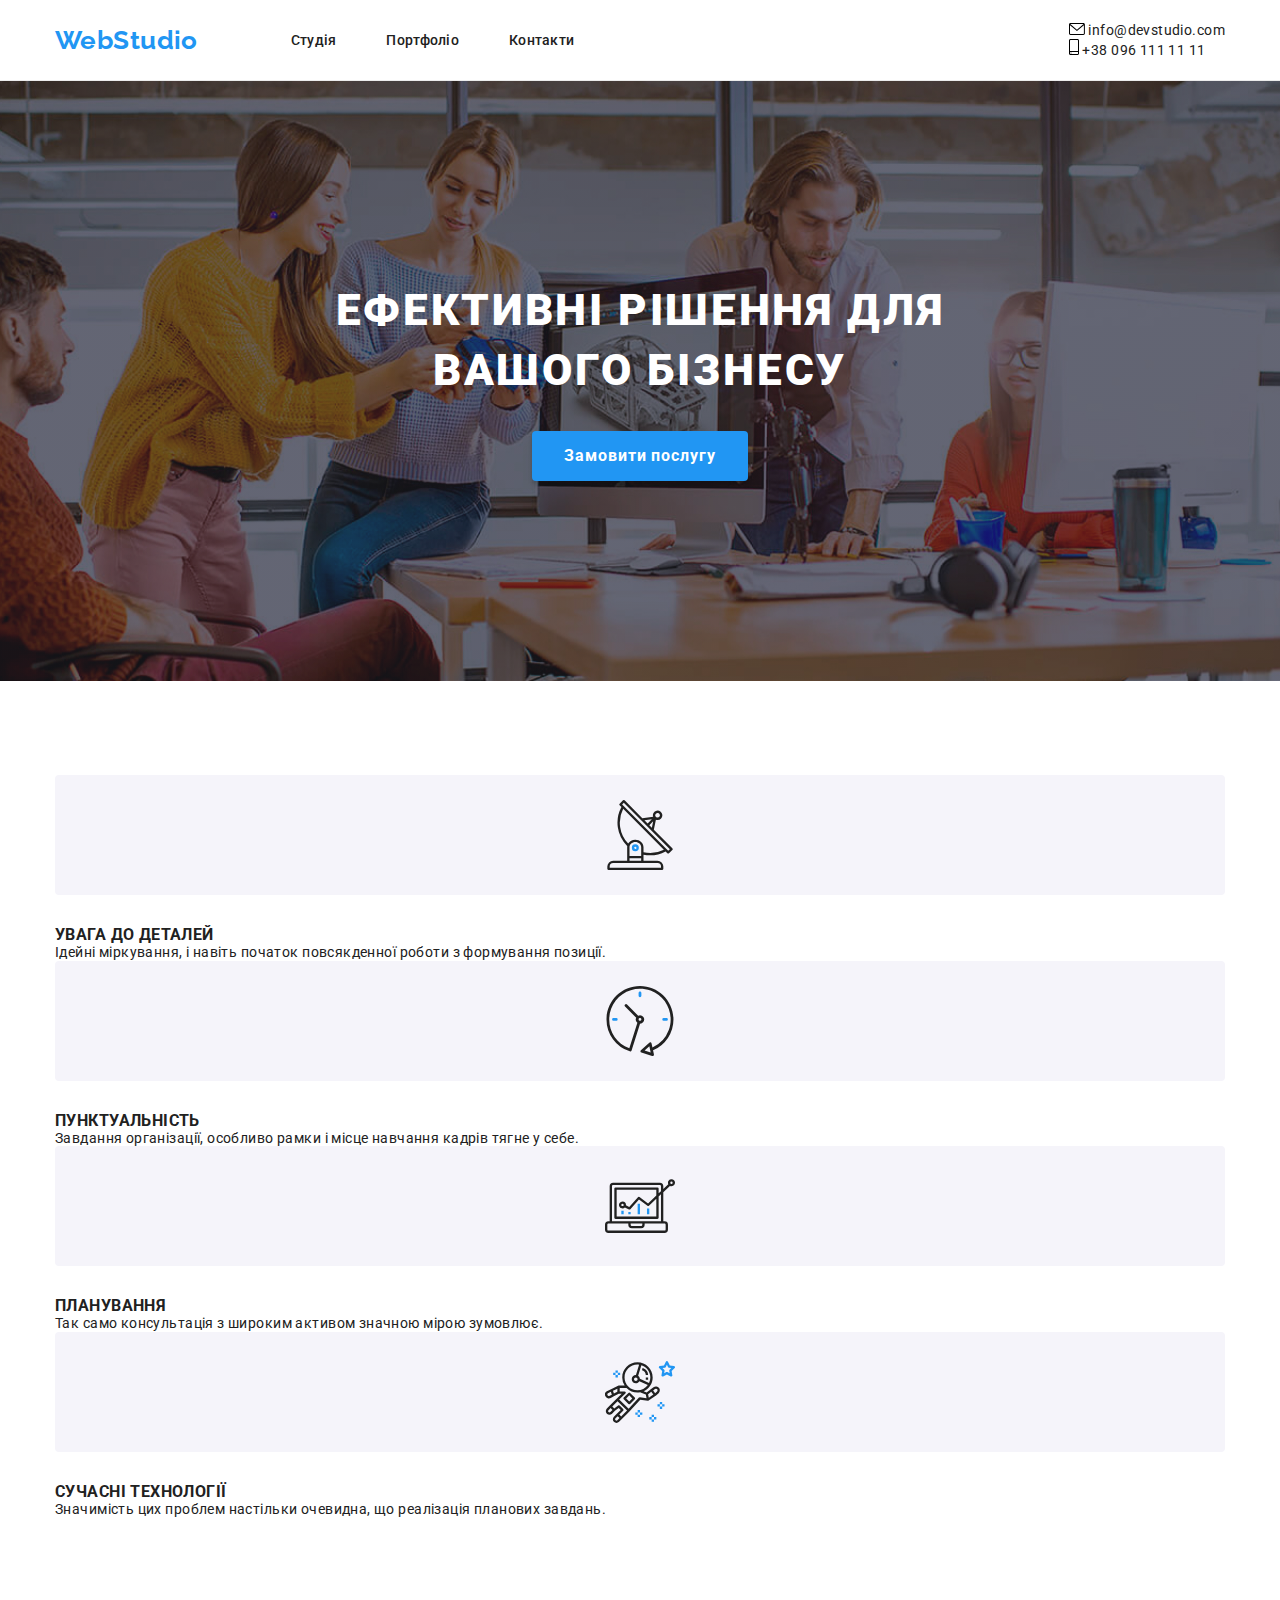
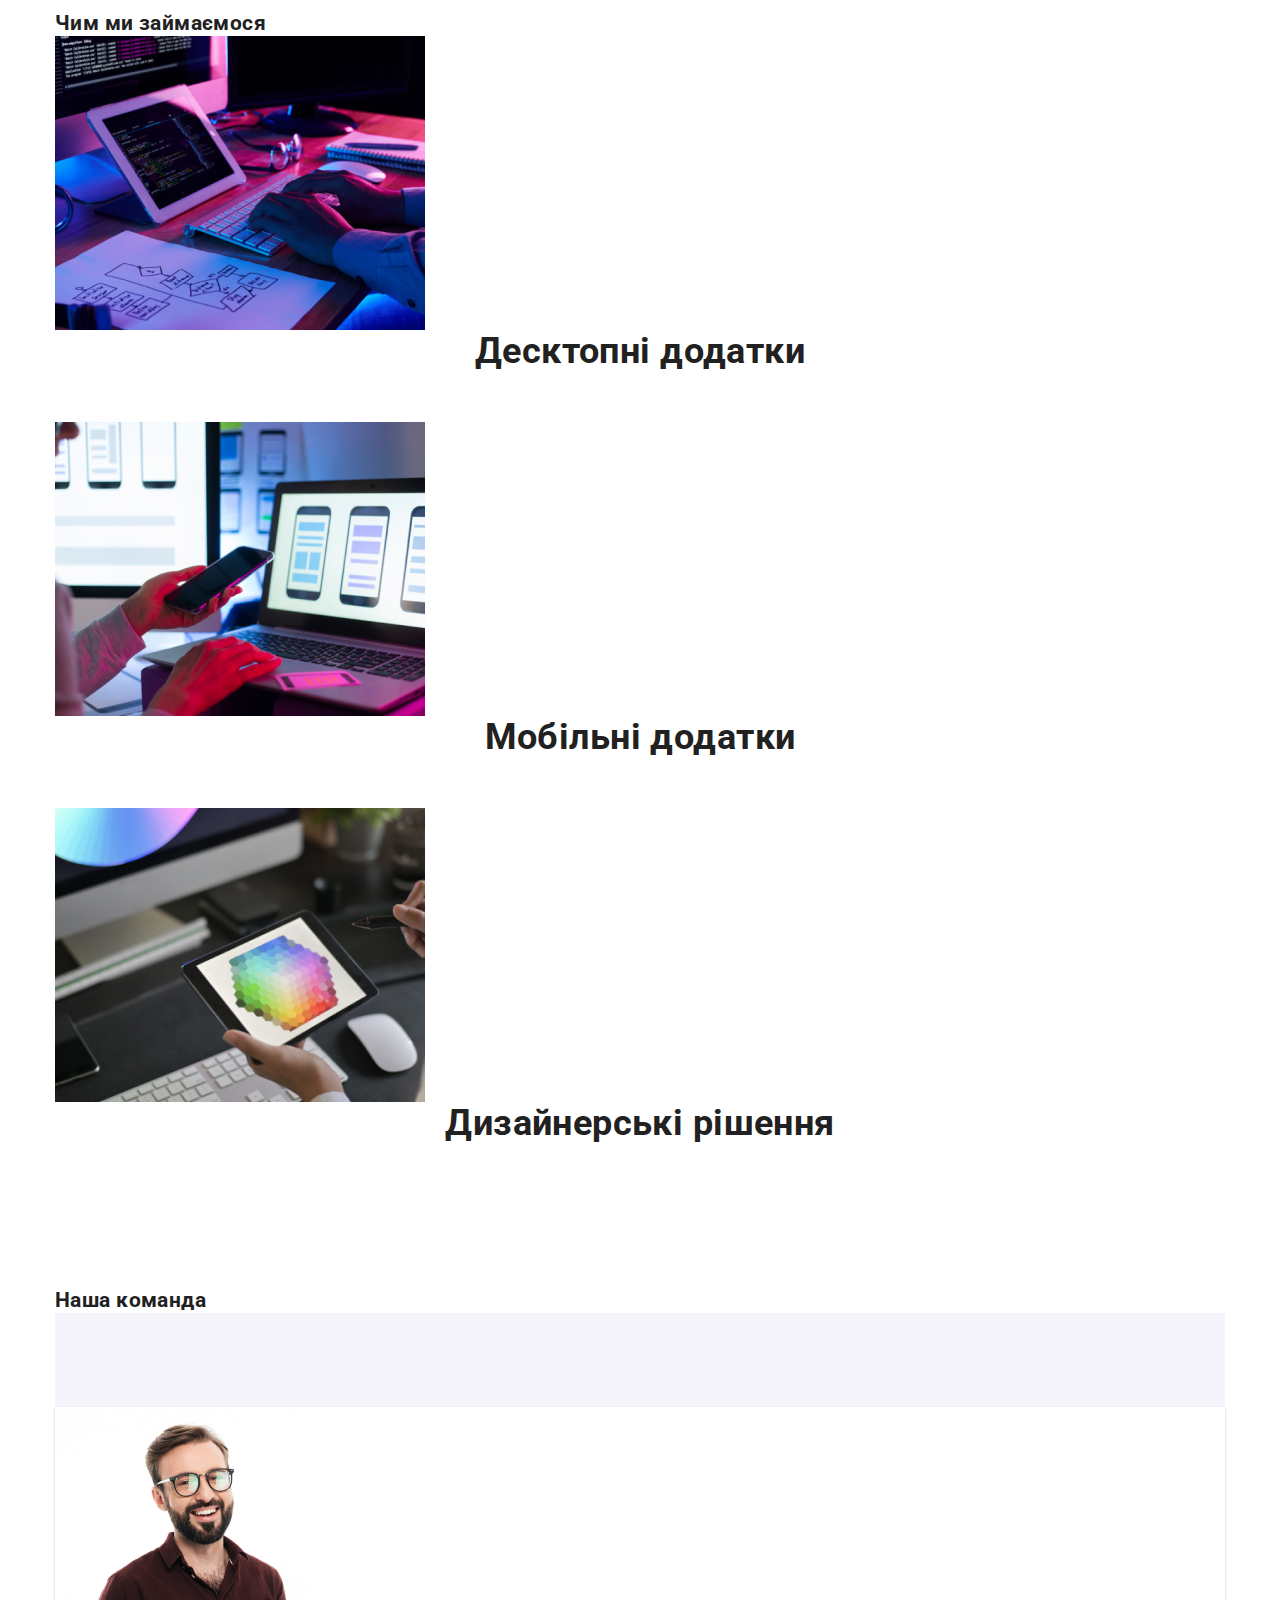
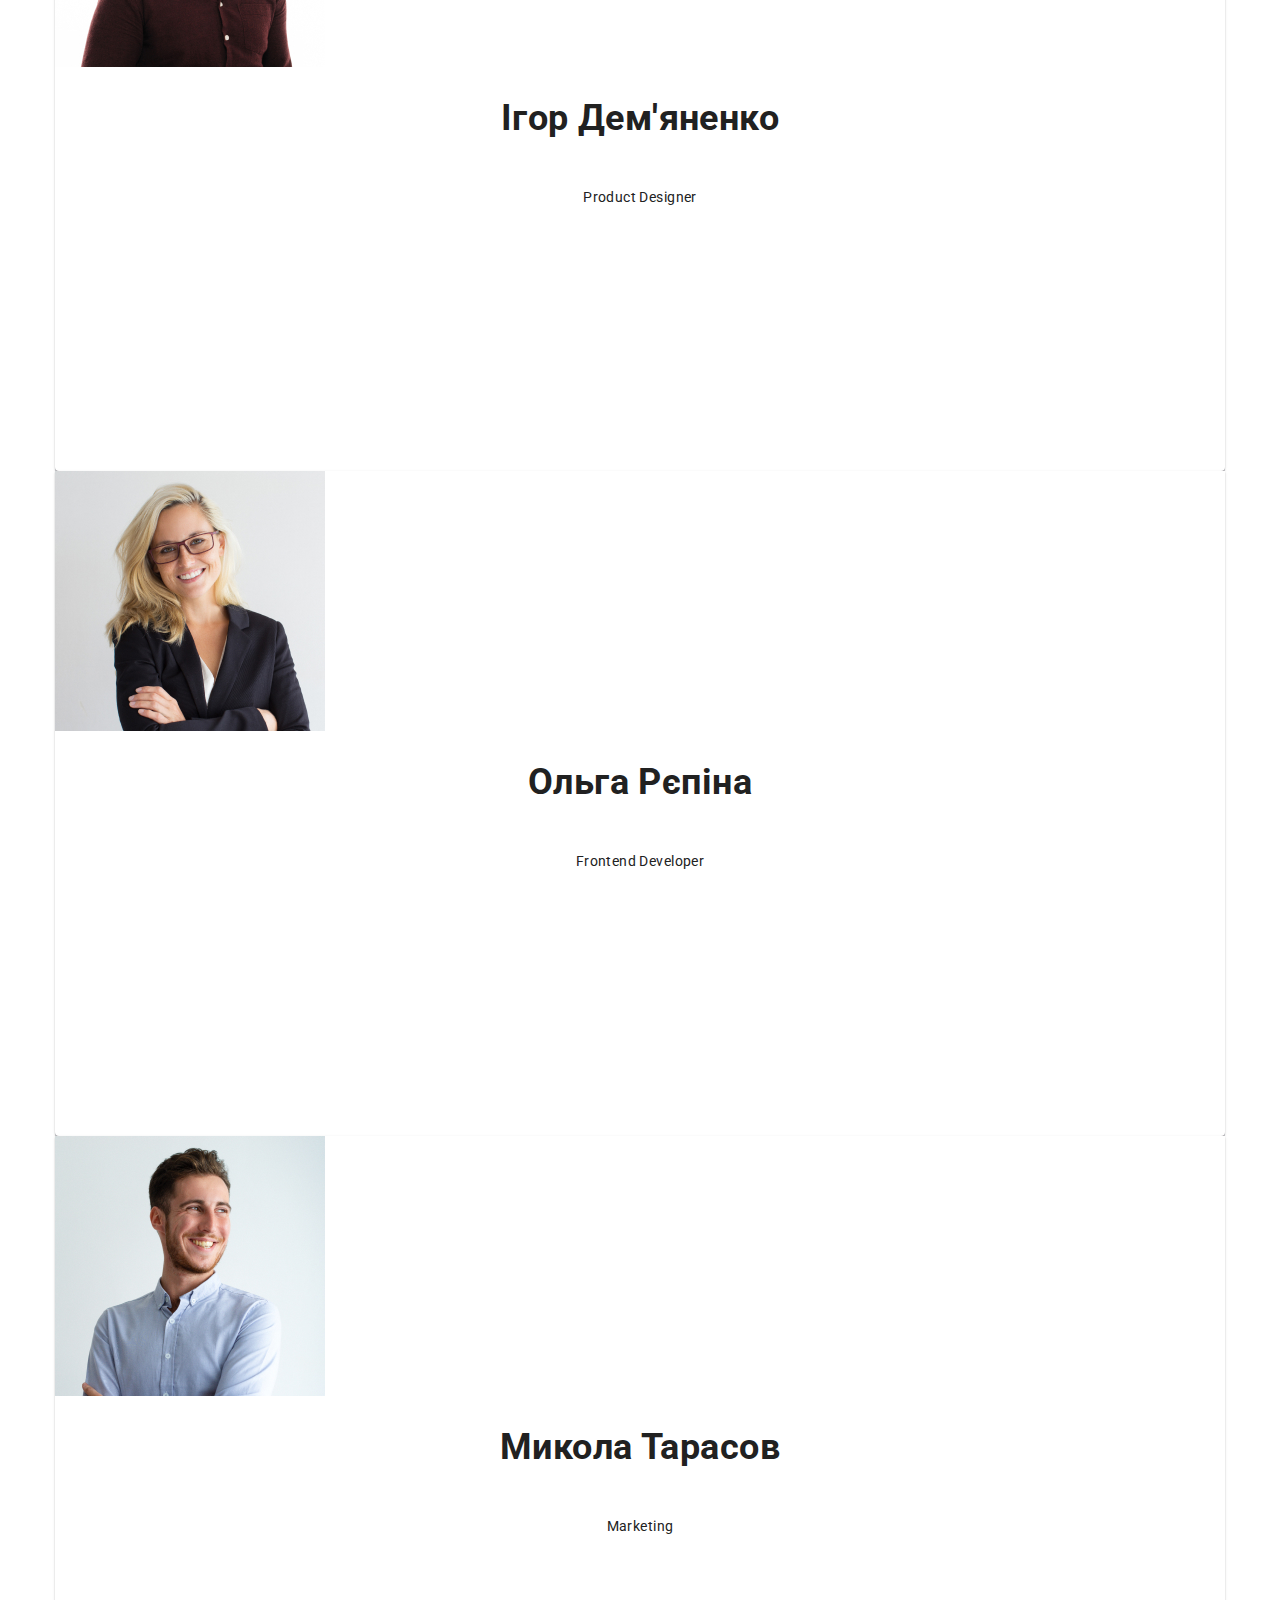
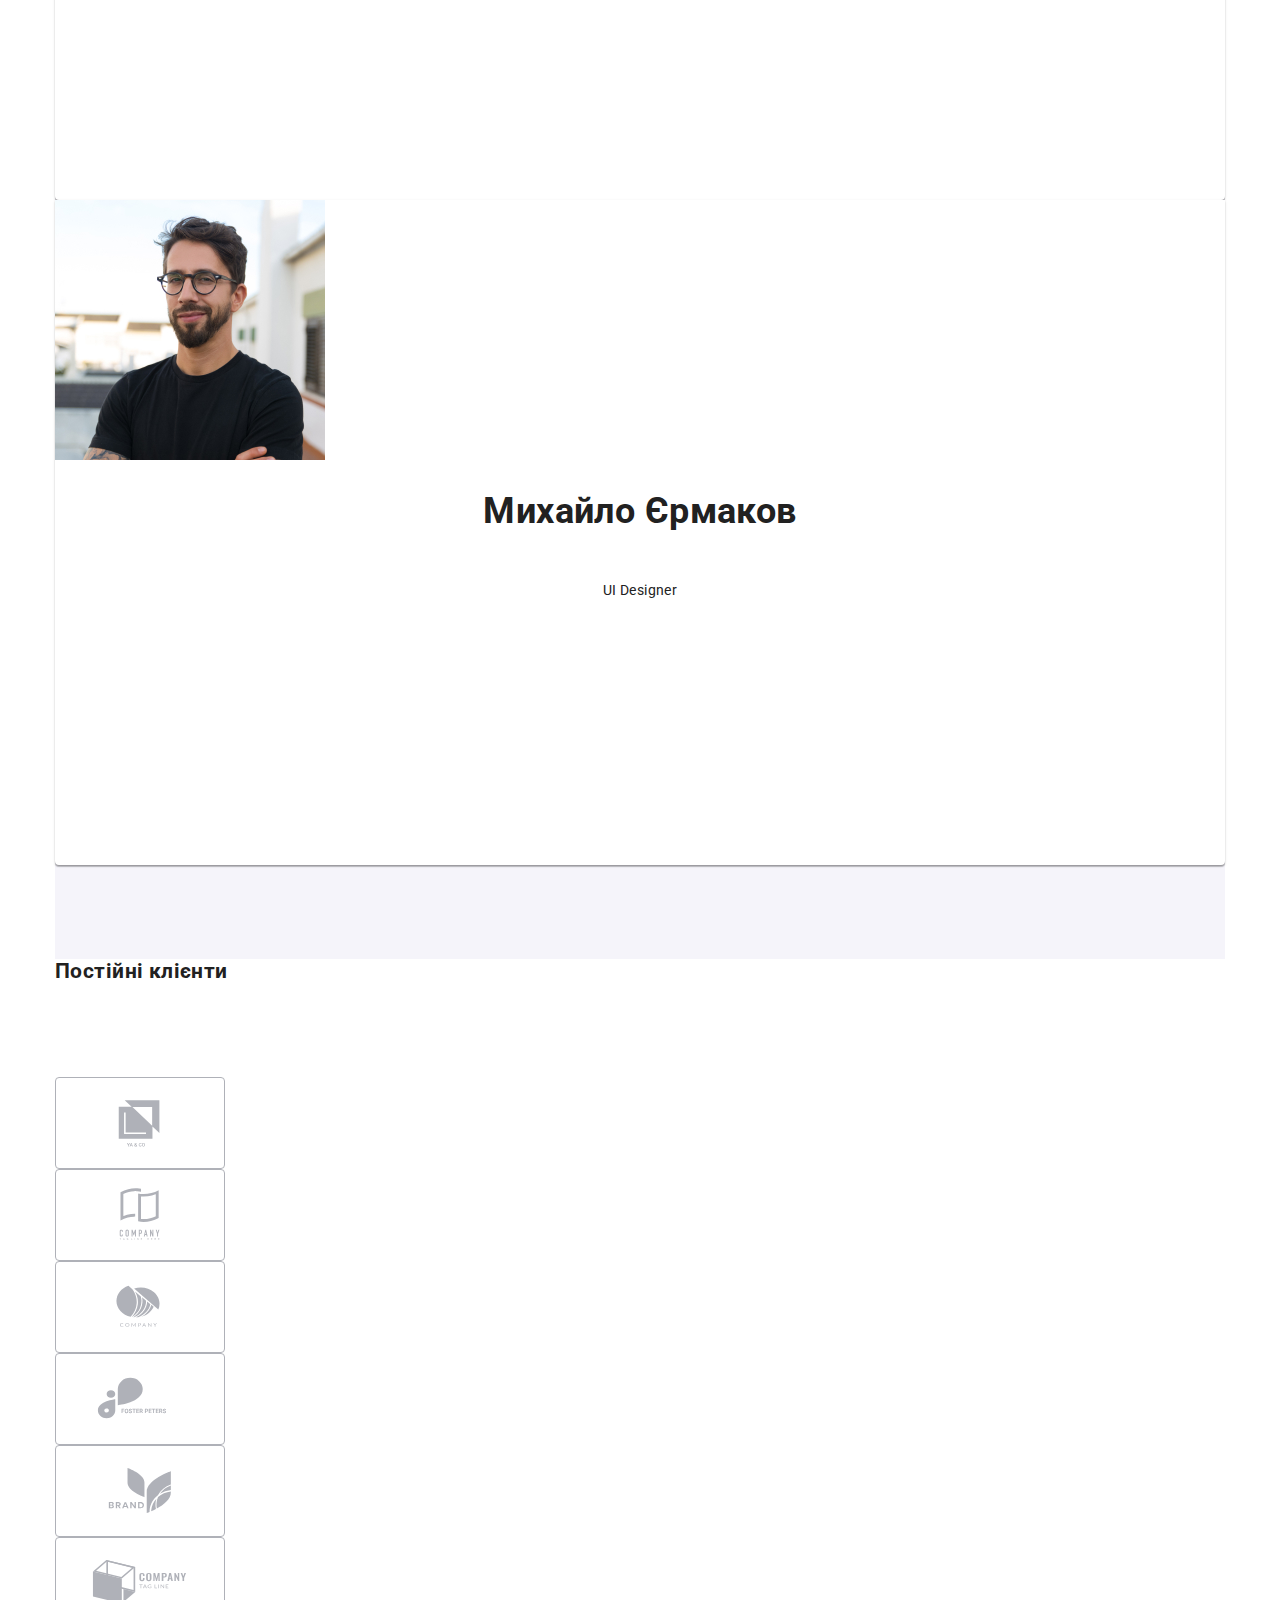
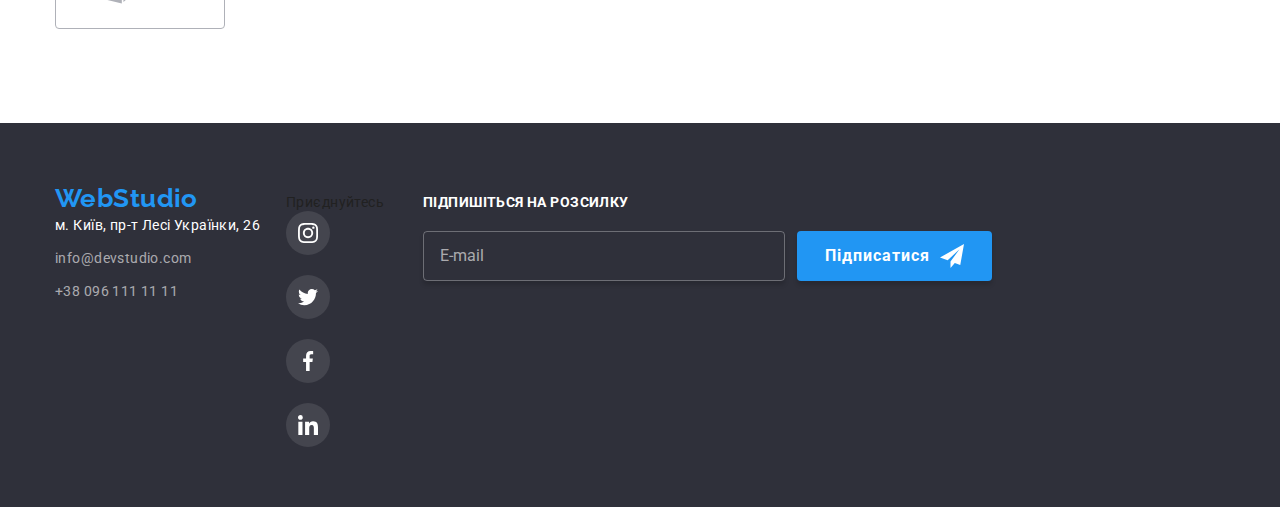
<file: index.html>
<!DOCTYPE html>
<html lang="uk">
  <head>
    <meta charset="UTF-8" />
    <meta http-equiv="X-UA-Compatible" content="IE=edge" />
    <meta name="viewport" content="width=device-width, initial-scale=1.0" />
    <title>WebStudio</title>
    <!-- fonts -->
    <link rel="preconnect" href="https://fonts.googleapis.com" />
    <link rel="preconnect" href="https://fonts.gstatic.com" crossorigin />
    <link
      href="https://fonts.googleapis.com/css2?family=Raleway:wght@700&family=Roboto:wght@400;500;700;900&display=swap"
      rel="stylesheet"
    />
    <!-- css normalize -->
    <link rel="stylesheet" href="./css/modern-normalize.css" />
    <!-- css styles -->
    <link rel="stylesheet" href="./css/main.min.css" />
  </head>
  <body>
    <!-- header -->
    <header class="header">
      <div class="container header__container">
        <nav class="nav">
          <a class="logo header__logo" href="./index.html">
            Web<span class="logo__dark-half">Studio</span>
          </a>
          <ul class="nav__list">
            <li class="nav__item">
              <a class="nav__link nav__link--current" href="./index.html">Студія</a>
            </li>
            <li class="nav__item">
              <a class="nav__link" href="./portfolio.html">Портфоліо</a>
            </li>
            <li class="nav__item">
              <a class="nav__link" href="">Контакти</a>
            </li>
          </ul>
        </nav>
        <ul class="contacts__list">
          <li class="contacts__item">
            <a class="contacts__link" href="mailto:info@devstudio.com">
              <svg class="contacts__icon" width="16" height="12">
                <use href="./images/icons.svg#mail"></use>
              </svg>
              info@devstudio.com
            </a>
          </li>
          <li class="contacts__item">
            <a class="contacts__link" href="tel:+380961111111">
              <svg class="contacts__icon" width="10" height="16">
                <use href="./images/icons.svg#phone"></use>
              </svg>
              +38 096 111 11 11
            </a>
          </li>
        </ul>
      </div>
    </header>
    <main>
      <!-- hero -->
      <section class="hero">
        <div class="container">
          <h1 class="hero__title">Ефективні рішення для вашого бізнесу</h1>
          <button class="btn hero__btn" type="button" data-modal-open>Замовити послугу</button>
        </div>
      </section>
      <!-- benefits -->
      <section class="section">
        <div class="container">
          <h2 class="section__title visually-hidden">Наші переваги</h2>
          <ul class="benefits">
            <li class="benefits__item">
              <div class="benefits__icon-wrap">
                <svg class="benefits__icon" width="70" height="70">
                  <use href="./images/icons.svg#antenna"></use>
                </svg>
              </div>
              <h3 class="benefits__title">УВАГА ДО ДЕТАЛЕЙ</h3>
              <p class="benefits__text">
                Ідейні міркування, і навіть початок повсякденної роботи з формування позиції.
              </p>
            </li>
            <li class="benefits__item">
              <div class="benefits__icon-wrap">
                <svg class="benefits__icon" width="70" height="70">
                  <use href="./images/icons.svg#clock"></use>
                </svg>
              </div>
              <h3 class="benefits__title">ПУНКТУАЛЬНІСТЬ</h3>
              <p class="benefits__text">
                Завдання організації, особливо рамки і місце навчання кадрів тягне у себе.
              </p>
            </li>
            <li class="benefits__item">
              <div class="benefits__icon-wrap">
                <svg class="benefits__icon" width="70" height="70">
                  <use href="./images/icons.svg#diagram"></use>
                </svg>
              </div>
              <h3 class="benefits__title">ПЛАНУВАННЯ</h3>
              <p class="benefits__text">
                Так само консультація з широким активом значною мірою зумовлює.
              </p>
            </li>
            <li class="benefits__item">
              <div class="benefits__icon-wrap">
                <svg class="benefits__icon" width="70" height="70">
                  <use href="./images/icons.svg#astronaut"></use>
                </svg>
              </div>
              <h3 class="benefits__title">СУЧАСНІ ТЕХНОЛОГІЇ</h3>
              <p class="benefits__text">
                Значимість цих проблем настільки очевидна, що реалізація планових завдань.
              </p>
            </li>
          </ul>
        </div>
      </section>
      <!-- about us -->
      <section class="section section--no-padding-top">
        <div class="container">
          <h2 class="section__title">Чим ми займаємося</h2>
          <ul class="about">
            <li class="about__item">
              <img
                class="about__img"
                src="./images/about/img-1.jpg"
                alt="Набор текста на клавиатуре"
                width="370"
                height="294"
              />
              <h3 class="about__title">Десктопні додатки</h3>
            </li>
            <li class="about__item">
              <img
                class="about__img"
                src="./images/about/img-2.jpg"
                alt="Работа за ноутбуком"
                width="370"
                height="294"
              />
              <h3 class="about__title">Мобільні додатки</h3>
            </li>
            <li class="about__item">
              <img
                class="about__img"
                src="./images/about/img-3.jpg"
                alt="Работа с графикой на планшете"
                width="370"
                height="294"
              />
              <h3 class="about__title">Дизайнерські рішення</h3>
            </li>
          </ul>
        </div>
      </section>
      <!-- team -->
      <section class="section section--other-bg">
        <div class="container">
          <h2 class="section__title">Наша команда</h2>
          <ul class="team">
            <li class="team__item">
              <img
                class="team__img"
                src="./images/team/img-1.jpg"
                alt="Член команды в красной рубашке"
                width="270"
                height="260"
              />
              <div class="team__wrap">
                <h3 class="team__title">Ігор Дем'яненко</h3>
                <p class="team__text">Product Designer</p>
                <ul class="socials">
                  <li class="socials__item">
                    <a
                      class="socials__link socials__link--theme-light"
                      href="https://www.instagram.com/"
                      target="_blank"
                      rel="noopener noreferrer nofollow"
                      aria-label="Instagram"
                    >
                      <svg class="socials__icon socials__icon--theme-light" width="20" height="20">
                        <use href="./images/icons.svg#instagram"></use>
                      </svg>
                    </a>
                  </li>
                  <li class="socials__item">
                    <a
                      class="socials__link socials__link--theme-light"
                      href="https://twitter.com/"
                      target="_blank"
                      rel="noopener noreferrer nofollow"
                      aria-label="Twitter"
                    >
                      <svg class="socials__icon socials__icon--theme-light" width="20" height="20">
                        <use href="./images/icons.svg#twitter"></use>
                      </svg>
                    </a>
                  </li>
                  <li class="socials__item">
                    <a
                      class="socials__link socials__link--theme-light"
                      href="https://facebook.com/"
                      target="_blank"
                      rel="noopener noreferrer nofollow"
                      aria-label="Facebook"
                    >
                      <svg class="socials__icon socials__icon--theme-light" width="20" height="20">
                        <use href="./images/icons.svg#facebook"></use>
                      </svg>
                    </a>
                  </li>
                  <li class="socials__item">
                    <a
                      class="socials__link socials__link--theme-light"
                      href="https://linkedin.com/"
                      target="_blank"
                      rel="noopener noreferrer nofollow"
                      aria-label="Linkedin"
                    >
                      <svg class="socials__icon socials__icon--theme-light" width="20" height="20">
                        <use href="./images/icons.svg#linkedin"></use>
                      </svg>
                    </a>
                  </li>
                </ul>
              </div>
            </li>
            <li class="team__item">
              <img
                class="team__img"
                src="./images/team/img-2.jpg"
                alt="Член команды в черном пиджаке"
                width="270"
                height="260"
              />
              <div class="team__wrap">
                <h3 class="team__title">Ольга Рєпіна</h3>
                <p class="team__text">Frontend Developer</p>
                <ul class="socials">
                  <li class="socials__item">
                    <a
                      class="socials__link socials__link--theme-light"
                      href="https://www.instagram.com/"
                      target="_blank"
                      rel="noopener noreferrer nofollow"
                      aria-label="Instagram"
                    >
                      <svg class="socials__icon socials__icon--theme-light" width="20" height="20">
                        <use href="./images/icons.svg#instagram"></use>
                      </svg>
                    </a>
                  </li>
                  <li class="socials__item">
                    <a
                      class="socials__link socials__link--theme-light"
                      href="https://twitter.com/"
                      target="_blank"
                      rel="noopener noreferrer nofollow"
                      aria-label="Twitter"
                    >
                      <svg class="socials__icon socials__icon--theme-light" width="20" height="20">
                        <use href="./images/icons.svg#twitter"></use>
                      </svg>
                    </a>
                  </li>
                  <li class="socials__item">
                    <a
                      class="socials__link socials__link--theme-light"
                      href="https://facebook.com/"
                      target="_blank"
                      rel="noopener noreferrer nofollow"
                      aria-label="Facebook"
                    >
                      <svg class="socials__icon socials__icon--theme-light" width="20" height="20">
                        <use href="./images/icons.svg#facebook"></use>
                      </svg>
                    </a>
                  </li>
                  <li class="socials__item">
                    <a
                      class="socials__link socials__link--theme-light"
                      href="https://linkedin.com/"
                      target="_blank"
                      rel="noopener noreferrer nofollow"
                      aria-label="Linkedin"
                    >
                      <svg class="socials__icon socials__icon--theme-light" width="20" height="20">
                        <use href="./images/icons.svg#linkedin"></use>
                      </svg>
                    </a>
                  </li>
                </ul>
              </div>
            </li>
            <li class="team__item">
              <img
                class="team__img"
                src="./images/team/img-3.jpg"
                alt="Член команды в голубой рубашке"
                width="270"
                height="260"
              />
              <div class="team__wrap">
                <h3 class="team__title">Микола Тарасов</h3>
                <p class="team__text">Marketing</p>
                <ul class="socials">
                  <li class="socials__item">
                    <a
                      class="socials__link socials__link--theme-light"
                      href="https://www.instagram.com/"
                      target="_blank"
                      rel="noopener noreferrer nofollow"
                      aria-label="Instagram"
                    >
                      <svg class="socials__icon socials__icon--theme-light" width="20" height="20">
                        <use href="./images/icons.svg#instagram"></use>
                      </svg>
                    </a>
                  </li>
                  <li class="socials__item">
                    <a
                      class="socials__link socials__link--theme-light"
                      href="https://twitter.com/"
                      target="_blank"
                      rel="noopener noreferrer nofollow"
                      aria-label="Twitter"
                    >
                      <svg class="socials__icon socials__icon--theme-light" width="20" height="20">
                        <use href="./images/icons.svg#twitter"></use>
                      </svg>
                    </a>
                  </li>
                  <li class="socials__item">
                    <a
                      class="socials__link socials__link--theme-light"
                      href="https://facebook.com/"
                      target="_blank"
                      rel="noopener noreferrer nofollow"
                      aria-label="Facebook"
                    >
                      <svg class="socials__icon socials__icon--theme-light" width="20" height="20">
                        <use href="./images/icons.svg#facebook"></use>
                      </svg>
                    </a>
                  </li>
                  <li class="socials__item">
                    <a
                      class="socials__link socials__link--theme-light"
                      href="https://linkedin.com/"
                      target="_blank"
                      rel="noopener noreferrer nofollow"
                      aria-label="Linkedin"
                    >
                      <svg class="socials__icon socials__icon--theme-light" width="20" height="20">
                        <use href="./images/icons.svg#linkedin"></use>
                      </svg>
                    </a>
                  </li>
                </ul>
              </div>
            </li>
            <li class="team__item">
              <img
                class="team__img"
                src="./images/team/img-4.jpg"
                alt="Член команды в черной футболке"
                width="270"
                height="260"
              />
              <div class="team__wrap">
                <h3 class="team__title">Михайло Єрмаков</h3>
                <p class="team__text">UI Designer</p>
                <ul class="socials">
                  <li class="socials__item">
                    <a
                      class="socials__link socials__link--theme-light"
                      href="https://www.instagram.com/"
                      target="_blank"
                      rel="noopener noreferrer nofollow"
                      aria-label="Instagram"
                    >
                      <svg class="socials__icon socials__icon--theme-light" width="20" height="20">
                        <use href="./images/icons.svg#instagram"></use>
                      </svg>
                    </a>
                  </li>
                  <li class="socials__item">
                    <a
                      class="socials__link socials__link--theme-light"
                      href="https://twitter.com/"
                      target="_blank"
                      rel="noopener noreferrer nofollow"
                      aria-label="Twitter"
                    >
                      <svg class="socials__icon socials__icon--theme-light" width="20" height="20">
                        <use href="./images/icons.svg#twitter"></use>
                      </svg>
                    </a>
                  </li>
                  <li class="socials__item">
                    <a
                      class="socials__link socials__link--theme-light"
                      href="https://facebook.com/"
                      target="_blank"
                      rel="noopener noreferrer nofollow"
                      aria-label="Facebook"
                    >
                      <svg class="socials__icon socials__icon--theme-light" width="20" height="20">
                        <use href="./images/icons.svg#facebook"></use>
                      </svg>
                    </a>
                  </li>
                  <li class="socials__item">
                    <a
                      class="socials__link socials__link--theme-light"
                      href="https://linkedin.com/"
                      target="_blank"
                      rel="noopener noreferrer nofollow"
                      aria-label="Linkedin"
                    >
                      <svg class="socials__icon socials__icon--theme-light" width="20" height="20">
                        <use href="./images/icons.svg#linkedin"></use>
                      </svg>
                    </a>
                  </li>
                </ul>
              </div>
            </li>
          </ul>
        </div>
      </section>
      <!-- clients -->
      <section class="section">
        <div class="container">
          <h2 class="section__title">Постійні клієнти</h2>
          <ul class="client">
            <li class="client__item">
              <a
                class="client__link"
                href="https://google.com/"
                target="_blank"
                rel="noopener noreferrer nofollow"
                aria-label="YA&CO"
              >
                <svg class="client__icon" width="106" height="60">
                  <use href="./images/icons.svg#client-logo-1"></use>
                </svg>
              </a>
            </li>
            <li class="client__item">
              <a
                class="client__link"
                href="https://google.com/"
                target="_blank"
                rel="noopener noreferrer nofollow"
                aria-label="Company tag line here"
              >
                <svg class="client__icon" width="106" height="60">
                  <use href="./images/icons.svg#client-logo-2"></use>
                </svg>
              </a>
            </li>
            <li class="client__item">
              <a
                class="client__link"
                href="https://google.com/"
                target="_blank"
                rel="noopener noreferrer nofollow"
                aria-label="Company"
              >
                <svg class="client__icon" width="106" height="60">
                  <use href="./images/icons.svg#client-logo-3"></use>
                </svg>
              </a>
            </li>
            <li class="client__item">
              <a
                class="client__link"
                href="https://google.com/"
                target="_blank"
                rel="noopener noreferrer nofollow"
                aria-label="FOSTER PETERS"
              >
                <svg class="client__icon" width="106" height="60">
                  <use href="./images/icons.svg#client-logo-4"></use>
                </svg>
              </a>
            </li>
            <li class="client__item">
              <a
                class="client__link"
                href="https://google.com/"
                target="_blank"
                rel="noopener noreferrer nofollow"
                aria-label="Brand"
              >
                <svg class="client__icon" width="106" height="60">
                  <use href="./images/icons.svg#client-logo-5"></use>
                </svg>
              </a>
            </li>
            <li class="client__item">
              <a
                class="client__link"
                href="https://google.com/"
                target="_blank"
                rel="noopener noreferrer nofollow"
                aria-label="Company tag line"
              >
                <svg class="client__icon" width="106" height="60">
                  <use href="./images/icons.svg#client-logo-6"></use>
                </svg>
              </a>
            </li>
          </ul>
        </div>
      </section>
    </main>
    <!-- contacts -->
    <footer class="footer">
      <div class="container footer__container">
        <div class="footer__address-wrapper">
          <a class="logo footer__logo" href="./index.html">
            Web<span class="logo__light-half">Studio</span>
          </a>
          <address class="contact-address">
            <ul class="contact-address__list">
              <li class="contact-address__item">
                <a
                  class="contact-address__link contact-address__link--light"
                  href="https://goo.gl/maps/WYEAcVvs6HU5PnNz8"
                  target="_blank"
                  rel="noopener noreferrer nofollow"
                >
                  м. Київ, пр-т Лесі Українки, 26
                </a>
              </li>
              <li class="contact-address__item">
                <a class="contact-address__link" href="mailto:info@devstudio.com"
                  >info@devstudio.com</a
                >
              </li>
              <li class="contact-address__item">
                <a class="contact-address__link" href="tel:+380961111111">+38 096 111 11 11</a>
              </li>
            </ul>
          </address>
        </div>
        <div class="footer__socials-wrapper">
          <p class="footer__socials-wrapper-text">Приєднуйтесь</p>
          <ul class="socials">
            <li class="socials__item">
              <a
                class="socials__link"
                href="https://www.instagram.com/"
                target="_blank"
                rel="noopener noreferrer nofollow"
                aria-label="Instagram"
              >
                <svg class="socials__icon" width="20" height="20">
                  <use href="./images/icons.svg#instagram"></use>
                </svg>
              </a>
            </li>
            <li class="socials__item">
              <a
                class="socials__link"
                href="https://twitter.com/"
                target="_blank"
                rel="noopener noreferrer nofollow"
                aria-label="Twitter"
              >
                <svg class="socials__icon" width="20" height="20">
                  <use href="./images/icons.svg#twitter"></use>
                </svg>
              </a>
            </li>
            <li class="socials__item">
              <a
                class="socials__link"
                href="https://facebook.com/"
                target="_blank"
                rel="noopener noreferrer nofollow"
                aria-label="Facebook"
              >
                <svg class="socials__icon" width="20" height="20">
                  <use href="./images/icons.svg#facebook"></use>
                </svg>
              </a>
            </li>
            <li class="socials__item">
              <a
                class="socials__link"
                href="https://linkedin.com/"
                target="_blank"
                rel="noopener noreferrer nofollow"
                aria-label="Linkedin"
              >
                <svg class="socials__icon" width="20" height="20">
                  <use href="./images/icons.svg#linkedin"></use>
                </svg>
              </a>
            </li>
          </ul>
        </div>
        <form class="newsletter-form">
          <label for="newsletter-form__label">
            <span class="newsletter-form__caption">Підпишіться на розсилку</span>
            <input
              class="newsletter-form__input"
              type="text"
              id="mail-sub"
              name="mail-sub"
              placeholder="E-mail"
            />
          </label>
          <button class="btn newsletter-form__btn" type="submit">
            <span>Підписатися</span>
            <svg class="btn__newsletter-icon" width="24" height="24">
              <use href="./images/icons.svg#send"></use>
            </svg>
          </button>
        </form>
      </div>
    </footer>
    <!-- modal window -->
    <div class="backdrop is-hidden" data-modal>
      <div class="modal">
        <button class="modal__btn" type="button" data-modal-close>
          <svg width="30" height="30">
            <use href="./images/icons.svg#modal-close"></use>
          </svg>
        </button>
        <form class="application-form" name="application-form">
          <strong class="application-form__title">Залиште свої дані, ми вам передзвонимо</strong>
          <label class="application-form__group" for="user-name">
            <span class="application-form__caption">Ім'я</span>
            <input class="application-form__input" type="text" id="user-name" name="user-name" />
            <svg class="application-form__icon" width="18" height="18">
              <use href="./images/icons.svg#modal-person"></use>
            </svg>
          </label>
          <label class="application-form__group" for="user-phone">
            <span class="application-form__caption">Телефон</span>
            <input class="application-form__input" type="tel" id="user-phone" name="user-phone" />
            <svg class="application-form__icon" width="18" height="18">
              <use href="./images/icons.svg#modal-phone"></use>
            </svg>
          </label>
          <label class="application-form__group" for="user-mail">
            <span class="application-form__caption">Пошта</span>
            <input class="application-form__input" type="text" id="user-mail" name="user-mail" />
            <svg class="application-form__icon" width="18" height="18">
              <use href="./images/icons.svg#modal-mail"></use>
            </svg>
          </label>
          <label class="application-form__message-group" for="user-comment">
            <span class="application-form__caption">Коментар</span>
            <textarea
              class="application-form__message"
              type="text"
              id="user-comment"
              name="user-comment"
              placeholder="Введіть текст"
            ></textarea>
          </label>
          <label class="application-form__agreement" for="checkbox-area">
            <input
              class="application-form__checkbox visually-hidden"
              type="checkbox"
              name="checkbox-area"
              id="checkbox-area"
            />
            <svg class="application-form__agreement-icon" width="16" height="15">
              <use
                class="application-form__icon-unchecked"
                href="./images/icons.svg#modal-unchecked"
              ></use>
              <use
                class="application-form__icon-checked"
                href="./images/icons.svg#modal-checked"
              ></use>
            </svg>
            <span class="application-form__desc">
              Погоджуюся з розсилкою та приймаю
              <a
                class="application-form__link"
                href="https://google.com/"
                target="_blank"
                rel="noopener noreferrer nofollow"
              >
                Умови договору
              </a>
            </span>
          </label>
          <button class="btn application-form__btn" type="submit">Відправити</button>
        </form>
      </div>
    </div>
    <script src="./js/modal.js"></script>
  </body>
</html>
</file>
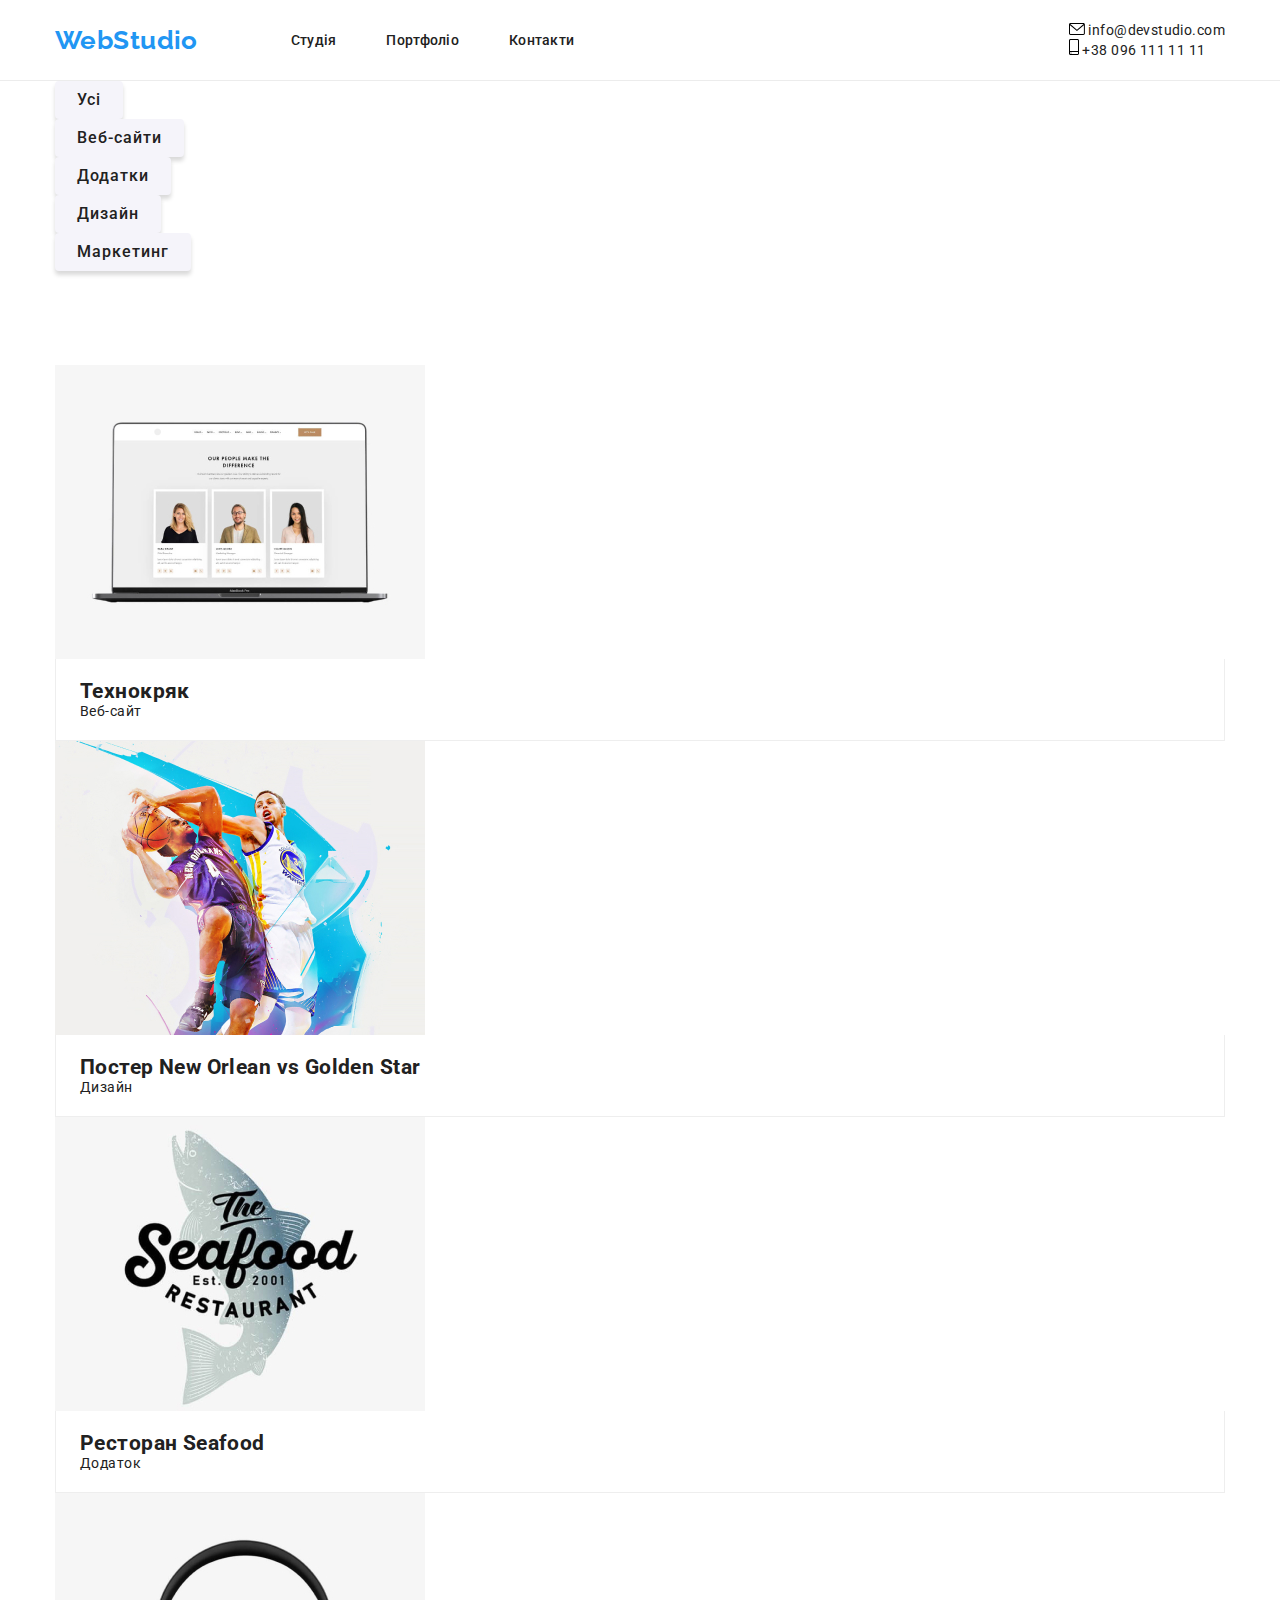
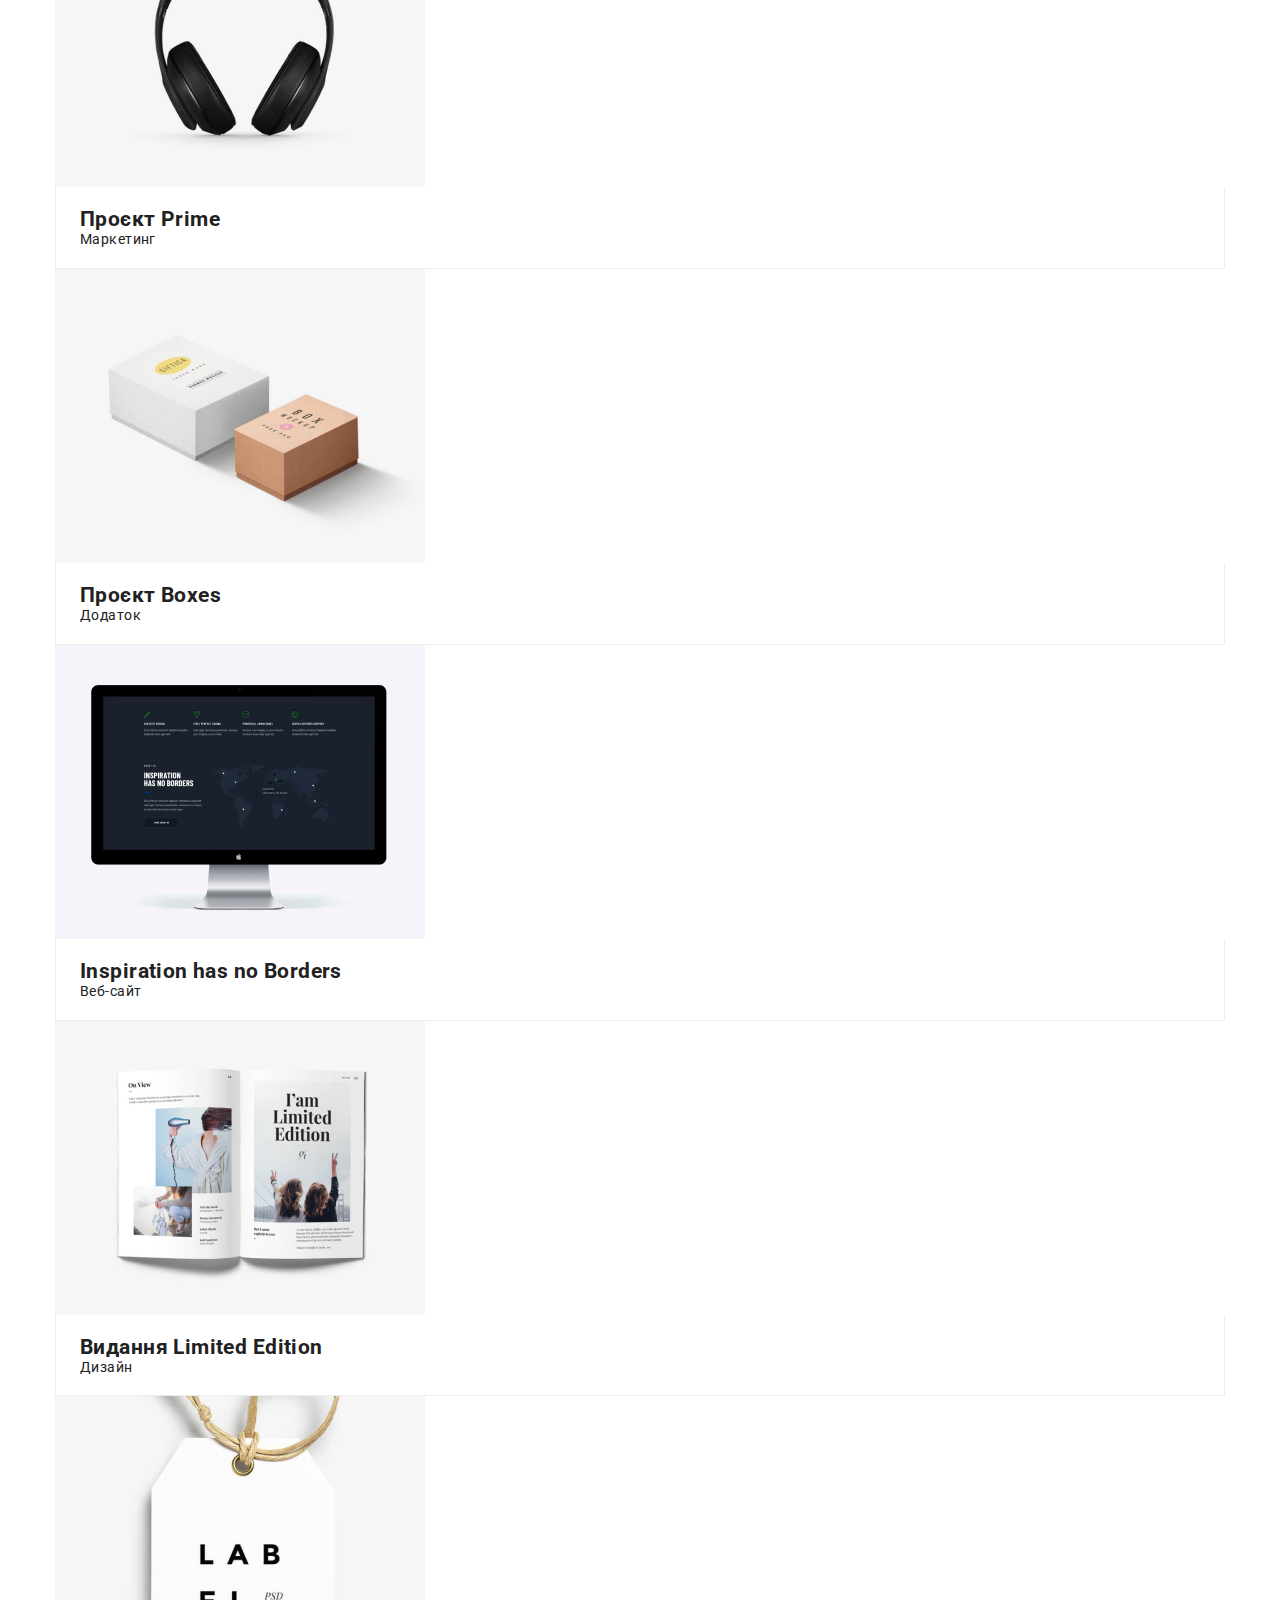
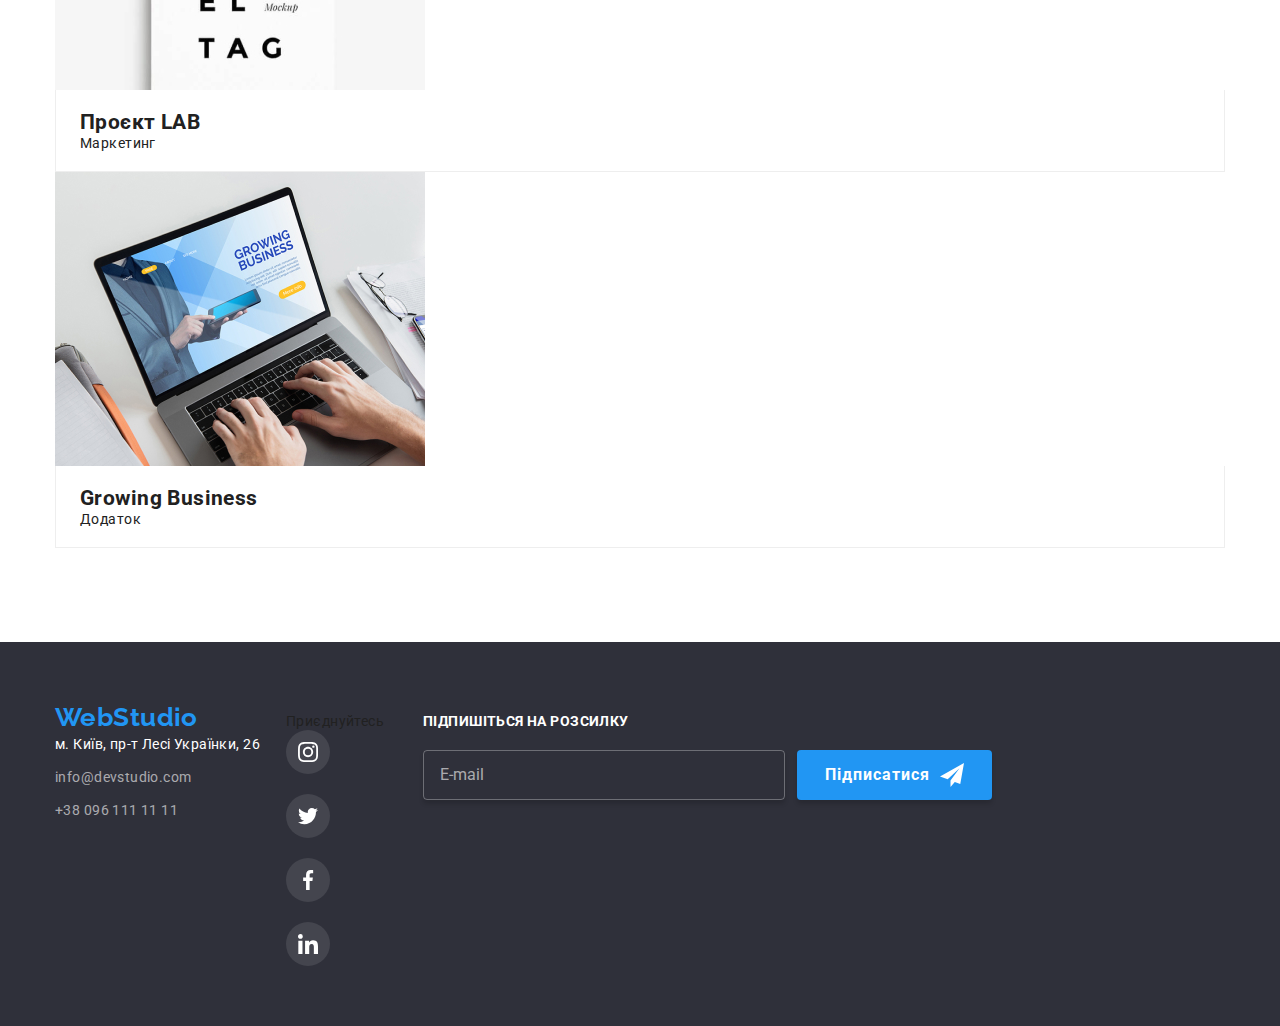
<file: portfolio.html>
<!DOCTYPE html>
<html lang="uk">
  <head>
    <meta charset="UTF-8" />
    <meta http-equiv="X-UA-Compatible" content="IE=edge" />
    <meta name="viewport" content="width=device-width, initial-scale=1.0" />
    <title>WebStudio</title>
    <!-- fonts -->
    <link rel="preconnect" href="https://fonts.googleapis.com" />
    <link rel="preconnect" href="https://fonts.gstatic.com" crossorigin />
    <link
      href="https://fonts.googleapis.com/css2?family=Raleway:wght@700&family=Roboto:wght@400;500;700;900&display=swap"
      rel="stylesheet"
    />
    <!-- css normalize -->
    <link rel="stylesheet" href="./css/modern-normalize.css" />
    <!-- css styles -->
    <link rel="stylesheet" href="./css/main.min.css" />
  </head>
  <body>
    <!-- header -->
    <header class="header">
      <div class="container header__container">
        <nav class="nav">
          <a class="logo header__logo" href="./index.html">
            Web<span class="logo__dark-half">Studio</span>
          </a>
          <ul class="nav__list">
            <li class="nav__item">
              <a class="nav__link" href="./index.html">Студія</a>
            </li>
            <li class="nav__item">
              <a class="nav__link nav__link--current" href="./portfolio.html">Портфоліо</a>
            </li>
            <li class="nav__item">
              <a class="nav__link" href="">Контакти</a>
            </li>
          </ul>
        </nav>
        <ul class="contacts__list">
          <li class="contacts__item">
            <a class="contacts__link" href="mailto:info@devstudio.com">
              <svg class="contacts__icon" width="16" height="12">
                <use href="./images/icons.svg#mail"></use>
              </svg>
              info@devstudio.com
            </a>
          </li>
          <li class="contacts__item">
            <a class="contacts__link" href="tel:+380961111111">
              <svg class="contacts__icon" width="10" height="16">
                <use href="./images/icons.svg#phone"></use>
              </svg>
              +38 096 111 11 11
            </a>
          </li>
        </ul>
      </div>
    </header>
    <main>
      <!-- portfolio -->
      <section class="section">
        <div class="container">
          <h1 class="section__title visually-hidden">Наші проекти</h1>
          <ul class="filter">
            <li class="filter__item">
              <button class="btn btn--theme-light" type="button">Усі</button>
            </li>
            <li class="filter__item">
              <button class="btn btn--theme-light" type="button">Веб-сайти</button>
            </li>
            <li class="filter__item">
              <button class="btn btn--theme-light" type="button">Додатки</button>
            </li>
            <li class="filter__item">
              <button class="btn btn--theme-light" type="button">Дизайн</button>
            </li>
            <li class="filter__item">
              <button class="btn btn--theme-light" type="button">Маркетинг</button>
            </li>
          </ul>
          <ul class="portfolio">
            <li class="portfolio__item">
              <a
                href="https://google.com/"
                class="portfolio__link"
                target="_blank"
                rel="noopener noreferrer nofollow"
              >
                <div class="portfolio__visual">
                  <img
                    class="portfolio__img"
                    src="./images/portfolio/project-1.jpg"
                    alt="Ноутбук"
                    width="370"
                    height="294"
                  />
                  <div class="portfolio__overlay">
                    <p class="portfolio__overlay-description">
                      Ресурс пропонує комплексні пропозиції з різним рівнем функціоналу та сервісів.
                      Все це дозволить відвідувачу отримати вичерпні відомості про компанію чи
                      приватну особу.
                    </p>
                  </div>
                </div>
                <div class="portfolio__wrap">
                  <h2 class="portfolio__title">Технокряк</h2>
                  <p class="portfolio__text">Веб-сайт</p>
                </div>
              </a>
            </li>
            <li class="portfolio__item">
              <a
                href="https://google.com/"
                class="portfolio__link"
                target="_blank"
                rel="noopener noreferrer nofollow"
              >
                <div class="portfolio__visual">
                  <img
                    class="portfolio__img"
                    src="./images/portfolio/project-2.jpg"
                    alt="Баскетболисты с мячом"
                    width="370"
                    height="294"
                  />
                  <div class="portfolio__overlay">
                    <p class="portfolio__overlay-description">
                      Ресурс пропонує комплексні пропозиції з різним рівнем функціоналу та сервісів.
                      Все це дозволить відвідувачу отримати вичерпні відомості про компанію чи
                      приватну особу.
                    </p>
                  </div>
                </div>
                <div class="portfolio__wrap">
                  <h2 class="portfolio__title">Постер New Orlean vs Golden Star</h2>
                  <p class="portfolio__text">Дизайн</p>
                </div>
              </a>
            </li>
            <li class="portfolio__item">
              <a
                href="https://google.com/"
                class="portfolio__link"
                target="_blank"
                rel="noopener noreferrer nofollow"
              >
                <div class="portfolio__visual">
                  <img
                    class="portfolio__img"
                    src="./images/portfolio/project-3.jpg"
                    alt="Рыба. Логотип ресторана seafood"
                    width="370"
                    height="294"
                  />
                  <div class="portfolio__overlay">
                    <p class="portfolio__overlay-description">
                      Ресурс пропонує комплексні пропозиції з різним рівнем функціоналу та сервісів.
                      Все це дозволить відвідувачу отримати вичерпні відомості про компанію чи
                      приватну особу.
                    </p>
                  </div>
                </div>
                <div class="portfolio__wrap">
                  <h2 class="portfolio__title">Ресторан Seafood</h2>
                  <p class="portfolio__text">Додаток</p>
                </div>
              </a>
            </li>
            <li class="portfolio__item">
              <a
                href="https://google.com/"
                class="portfolio__link"
                target="_blank"
                rel="noopener noreferrer nofollow"
              >
                <div class="portfolio__visual">
                  <img
                    class="portfolio__img"
                    src="./images/portfolio/project-4.jpg"
                    alt="Наушники"
                    width="370"
                    height="294"
                  />
                  <div class="portfolio__overlay">
                    <p class="portfolio__overlay-description">
                      Ресурс пропонує комплексні пропозиції з різним рівнем функціоналу та сервісів.
                      Все це дозволить відвідувачу отримати вичерпні відомості про компанію чи
                      приватну особу.
                    </p>
                  </div>
                </div>
                <div class="portfolio__wrap">
                  <h2 class="portfolio__title">Проєкт Prime</h2>
                  <p class="portfolio__text">Маркетинг</p>
                </div>
              </a>
            </li>
            <li class="portfolio__item">
              <a
                href="https://google.com/"
                class="portfolio__link"
                target="_blank"
                rel="noopener noreferrer nofollow"
              >
                <div class="portfolio__visual">
                  <img
                    class="portfolio__img"
                    src="./images/portfolio/project-5.jpg"
                    alt="Две коробки белого и коричневого цвета"
                    width="370"
                    height="294"
                  />
                  <div class="portfolio__overlay">
                    <p class="portfolio__overlay-description">
                      Ресурс пропонує комплексні пропозиції з різним рівнем функціоналу та сервісів.
                      Все це дозволить відвідувачу отримати вичерпні відомості про компанію чи
                      приватну особу.
                    </p>
                  </div>
                </div>
                <div class="portfolio__wrap">
                  <h2 class="portfolio__title">Проєкт Boxes</h2>
                  <p class="portfolio__text">Додаток</p>
                </div>
              </a>
            </li>
            <li class="portfolio__item">
              <a
                href="https://google.com/"
                class="portfolio__link"
                target="_blank"
                rel="noopener noreferrer nofollow"
              >
                <div class="portfolio__visual">
                  <img
                    class="portfolio__img"
                    src="./images/portfolio/project-6.jpg"
                    alt="Моноблок apple imac"
                    width="370"
                    height="294"
                  />
                  <div class="portfolio__overlay">
                    <p class="portfolio__overlay-description">
                      Ресурс пропонує комплексні пропозиції з різним рівнем функціоналу та сервісів.
                      Все це дозволить відвідувачу отримати вичерпні відомості про компанію чи
                      приватну особу.
                    </p>
                  </div>
                </div>
                <div class="portfolio__wrap">
                  <h2 class="portfolio__title">Inspiration has no Borders</h2>
                  <p class="portfolio__text">Веб-сайт</p>
                </div>
              </a>
            </li>
            <li class="portfolio__item">
              <a
                href="https://google.com/"
                class="portfolio__link"
                target="_blank"
                rel="noopener noreferrer nofollow"
              >
                <div class="portfolio__visual">
                  <img
                    class="portfolio__img"
                    src="./images/portfolio/project-7.jpg"
                    alt="Журнал издания Limited Edition"
                    width="370"
                    height="294"
                  />
                  <div class="portfolio__overlay">
                    <p class="portfolio__overlay-description">
                      Ресурс пропонує комплексні пропозиції з різним рівнем функціоналу та сервісів.
                      Все це дозволить відвідувачу отримати вичерпні відомості про компанію чи
                      приватну особу.
                    </p>
                  </div>
                </div>
                <div class="portfolio__wrap">
                  <h2 class="portfolio__title">Видання Limited Edition</h2>
                  <p class="portfolio__text">Дизайн</p>
                </div>
              </a>
            </li>
            <li class="portfolio__item">
              <a
                href="https://google.com/"
                class="portfolio__link"
                target="_blank"
                rel="noopener noreferrer nofollow"
              >
                <div class="portfolio__visual">
                  <img
                    class="portfolio__img"
                    src="./images/portfolio/project-8.jpg"
                    alt="Бирка с заголовком проекта LAB"
                    width="370"
                    height="294"
                  />
                  <div class="portfolio__overlay">
                    <p class="portfolio__overlay-description">
                      Ресурс пропонує комплексні пропозиції з різним рівнем функціоналу та сервісів.
                      Все це дозволить відвідувачу отримати вичерпні відомості про компанію чи
                      приватну особу.
                    </p>
                  </div>
                </div>
                <div class="portfolio__wrap">
                  <h2 class="portfolio__title">Проєкт LAB</h2>
                  <p class="portfolio__text">Маркетинг</p>
                </div>
              </a>
            </li>
            <li class="portfolio__item">
              <a
                href="https://google.com/"
                class="portfolio__link"
                target="_blank"
                rel="noopener noreferrer nofollow"
              >
                <div class="portfolio__visual">
                  <img
                    class="portfolio__img"
                    src="./images/portfolio/project-9.jpg"
                    alt="Ноутбук на котором наберают текст"
                    width="370"
                    height="294"
                  />
                  <div class="portfolio__overlay">
                    <p class="portfolio__overlay-description">
                      Ресурс пропонує комплексні пропозиції з різним рівнем функціоналу та сервісів.
                      Все це дозволить відвідувачу отримати вичерпні відомості про компанію чи
                      приватну особу.
                    </p>
                  </div>
                </div>
                <div class="portfolio__wrap">
                  <h2 class="portfolio__title">Growing Business</h2>
                  <p class="portfolio__text">Додаток</p>
                </div>
              </a>
            </li>
          </ul>
        </div>
      </section>
    </main>
    <!-- Contacts -->
    <footer class="footer">
      <div class="container footer__container">
        <div class="footer__address-wrapper">
          <a class="logo footer__logo" href="./index.html">
            Web<span class="logo__light-half">Studio</span>
          </a>
          <address class="contact-address">
            <ul class="contact-address__list">
              <li class="contact-address__item">
                <a
                  class="contact-address__link contact-address__link--light"
                  href="https://goo.gl/maps/WYEAcVvs6HU5PnNz8"
                  target="_blank"
                  rel="noopener noreferrer nofollow"
                >
                  м. Київ, пр-т Лесі Українки, 26
                </a>
              </li>
              <li class="contact-address__item">
                <a class="contact-address__link" href="mailto:info@devstudio.com"
                  >info@devstudio.com</a
                >
              </li>
              <li class="contact-address__item">
                <a class="contact-address__link" href="tel:+380961111111">+38 096 111 11 11</a>
              </li>
            </ul>
          </address>
        </div>
        <div class="footer__socials-wrapper">
          <p class="footer__socials-wrapper-text">Приєднуйтесь</p>
          <ul class="socials">
            <li class="socials__item">
              <a
                class="socials__link"
                href="https://www.instagram.com/"
                target="_blank"
                rel="noopener noreferrer nofollow"
                aria-label="Instagram"
              >
                <svg class="socials__icon" width="20" height="20">
                  <use href="./images/icons.svg#instagram"></use>
                </svg>
              </a>
            </li>
            <li class="socials__item">
              <a
                class="socials__link"
                href="https://twitter.com/"
                target="_blank"
                rel="noopener noreferrer nofollow"
                aria-label="Twitter"
              >
                <svg class="socials__icon" width="20" height="20">
                  <use href="./images/icons.svg#twitter"></use>
                </svg>
              </a>
            </li>
            <li class="socials__item">
              <a
                class="socials__link"
                href="https://facebook.com/"
                target="_blank"
                rel="noopener noreferrer nofollow"
                aria-label="Facebook"
              >
                <svg class="socials__icon" width="20" height="20">
                  <use href="./images/icons.svg#facebook"></use>
                </svg>
              </a>
            </li>
            <li class="socials__item">
              <a
                class="socials__link"
                href="https://linkedin.com/"
                target="_blank"
                rel="noopener noreferrer nofollow"
                aria-label="Linkedin"
              >
                <svg class="socials__icon" width="20" height="20">
                  <use href="./images/icons.svg#linkedin"></use>
                </svg>
              </a>
            </li>
          </ul>
        </div>
        <form class="newsletter-form">
          <label for="newsletter-form__label">
            <span class="newsletter-form__caption">Підпишіться на розсилку</span>
            <input
              class="newsletter-form__input"
              type="text"
              id="mail-sub"
              name="mail-sub"
              placeholder="E-mail"
            />
          </label>
          <button class="btn newsletter-form__btn" type="submit">
            <span>Підписатися</span>
            <svg class="btn__newsletter-icon" width="24" height="24">
              <use href="./images/icons.svg#send"></use>
            </svg>
          </button>
        </form>
      </div>
    </footer>
  </body>
</html>
</file>
<file: css/main.min.css>
:root {
  --logo-font: 'Raleway', sans-serif;
  --main-font: 'Roboto', sans-serif;
  --main-txt-cl: #212121;
  --secondary-txt-cl: #757575;
  --light-txt-cl: #ffffff;
  --accent-cl: #2196f3;
  --header-logohalf-cl: #000000;
  --footer-logohalf-cl: #ffffff;
  --footer-contacts-cl: rgba(255, 255, 255, 0.6);
  --modal-placeholder-cl: rgba(117, 117, 117, 0.5);
  --mailsub-placeholder-cl: rgba(255, 255, 255, 0.6);
  --secondary-bg-cl: #f5f4fa;
  --dark-bg-cl: #2f303a;
  --light-bg-cl: #ffffff;
  --accent-active-cl: #188ce8;
  --main-icon-cl: #afb1b8;
  --dark-icon-cl: #212121;
  --light-icon-cl: #ffffff;
  --footer-socials-bg: rgba(255, 255, 255, 0.1);
  --about-item-bg: rgba(47, 48, 58, 0.8);
  --overlay-bg: rgba(33, 150, 243, 0.9);
  --modal-backdrop: rgba(0, 0, 0, 0.2);
  --header-brdr: #ececec;
  --portfolio-item-brdr: #eeeeee;
  --close-modal-brdr: rgba(0, 0, 0, 0.1);
  --input-modal-brdr: rgba(33, 33, 33, 0.2);
  --input-mailsub-brdr: rgba(255, 255, 255, 0.3);
  --main-animation: 250ms cubic-bezier(0.4, 0, 0.2, 1);
  --modal-animation: 450ms ease;
  --items: 3;
  --indent: 30px;
}
.visually-hidden {
  position: absolute;
  white-space: nowrap;
  width: 1px;
  height: 1px;
  overflow: hidden;
  border: 0;
  padding: 0;
  clip: rect(0 0 0 0);
  -webkit-clip-path: inset(50%);
  clip-path: inset(50%);
  margin: -1px;
}
body {
  font-family: var(--main-font);
  color: var(--main-txt-cl);
  font-size: 14px;
  line-height: 1.17;
  letter-spacing: 0.03em;
}
h1,
h2,
h3,
h4,
h5,
h6,
p,
a,
ul {
  margin: 0;
  padding: 0;
  text-decoration: none;
  color: currentColor;
  list-style: none;
}
img {
  display: block;
  max-width: 100%;
  height: auto;
}
.container {
  width: 1200px;
  padding-left: 15px;
  padding-right: 15px;
  margin: 0 auto;
}
.header {
  max-width: 1600px;
  margin: 0 auto;
  border-bottom: 1px solid var(--header-brdr);
  background-color: var(--light-bg-cl);
}
.header__container {
  display: -webkit-box;
  display: -ms-flexbox;
  display: flex;
  -webkit-box-align: center;
  -ms-flex-align: center;
  align-items: center;
}
.header__logo {
  margin-right: 93px;
}
.header__logo-half {
  color: var(--header-logohalf-cl);
}
.header__contact-list {
  display: -webkit-box;
  display: -ms-flexbox;
  display: flex;
  gap: 50px;
}
.header__contact-link {
  font-weight: 500;
  letter-spacing: 0.02em;
  display: -webkit-box;
  display: -ms-flexbox;
  display: flex;
  gap: 10px;
  -webkit-box-align: center;
  -ms-flex-align: center;
  align-items: center;
  padding-top: 32px;
  padding-bottom: 32px;
  -webkit-transition: color var(--main-animation);
  transition: color var(--main-animation);
  color: var(--secondary-txt-cl);
}
.header__contact-link:hover,
.header__contact-link:focus {
  color: var(--accent-cl);
}
.header__contact-icon {
  fill: currentColor;
}
.nav {
  display: -webkit-box;
  display: -ms-flexbox;
  display: flex;
  -webkit-box-align: center;
  -ms-flex-align: center;
  align-items: center;
  margin-right: auto;
}
.nav__list {
  display: -webkit-box;
  display: -ms-flexbox;
  display: flex;
  gap: 50px;
}
.nav__item {
  font-weight: 500;
  letter-spacing: 0.02em;
}
.nav__item.nav__item--current::after {
  content: '';
  display: block;
  width: 100%;
  height: 4px;
  border-radius: 2px;
  background-color: var(--accent-cl);
}
.nav__link {
  display: block;
  padding-top: 32px;
  padding-bottom: 32px;
  -webkit-transition: color var(--main-animation);
  transition: color var(--main-animation);
}
.nav__link:hover,
.nav__link:focus {
  color: var(--accent-cl);
}
.nav__item.nav__item--current .nav__link {
  color: var(--accent-cl);
}
.hero {
  text-align: center;
  max-width: 1600px;
  padding: 200px 0;
  margin: 0 auto;
  background-color: var(--dark-bg-cl);
  background-image: -webkit-gradient(
      linear,
      left top,
      right top,
      from(rgba(47, 48, 58, 0.4)),
      to(rgba(47, 48, 58, 0.4))
    ),
    url(../images/hero/hero-background.jpg);
  background-image: linear-gradient(to right, rgba(47, 48, 58, 0.4), rgba(47, 48, 58, 0.4)),
    url(../images/hero/hero-background.jpg);
  background-position: center;
  background-repeat: no-repeat;
  background-size: cover;
}
.hero__title {
  width: 696px;
  font-weight: 900;
  font-size: 44px;
  line-height: 1.36;
  letter-spacing: 0.06em;
  text-transform: uppercase;
  text-align: center;
  margin: 0 auto 30px;
  color: var(--light-txt-cl);
}
.hero__btn {
  padding: 10px 32px;
}
.benefits {
  padding-top: 94px;
  padding-bottom: 94px;
}
.benefits__list {
  display: -webkit-box;
  display: -ms-flexbox;
  display: flex;
  gap: 30px;
}
.benefits__icon-wrap {
  height: 120px;
  display: -webkit-box;
  display: -ms-flexbox;
  display: flex;
  -webkit-box-pack: center;
  -ms-flex-pack: center;
  justify-content: center;
  -webkit-box-align: center;
  -ms-flex-align: center;
  align-items: center;
  margin-bottom: 30px;
  border-radius: 4px;
  background-color: var(--secondary-bg-cl);
}
.benefits__item-title {
  font-weight: 700;
  text-transform: uppercase;
  margin-bottom: 10px;
}
.benefits__item-subtitle {
  line-height: 1.71;
  color: var(--secondary-txt-cl);
}
.about {
  padding-top: 0px;
  padding-bottom: 94px;
}
.about__title {
  font-weight: 700;
  font-size: 36px;
  text-align: center;
  margin-bottom: 50px;
}
.about__list {
  display: -webkit-box;
  display: -ms-flexbox;
  display: flex;
  -ms-flex-wrap: wrap;
  flex-wrap: wrap;
  gap: 30px;
}
.about__item {
  position: relative;
}
.about__item-title {
  font-weight: 700;
  line-height: 1.14;
  text-transform: uppercase;
  display: -webkit-box;
  display: -ms-flexbox;
  display: flex;
  -webkit-box-pack: center;
  -ms-flex-pack: center;
  justify-content: center;
  -webkit-box-align: center;
  -ms-flex-align: center;
  align-items: center;
  position: absolute;
  bottom: 0px;
  height: 70px;
  width: 100%;
  color: var(--light-txt-cl);
  background-color: var(--about-item-bg);
}
.team {
  padding-top: 94px;
  padding-bottom: 94px;
  text-align: center;
  max-width: 1600px;
  margin: 0 auto;
  background-color: var(--secondary-bg-cl);
}
.team__title {
  font-weight: 700;
  font-size: 36px;
  margin-bottom: 50px;
}
.team__list {
  display: -webkit-box;
  display: -ms-flexbox;
  display: flex;
  -ms-flex-wrap: wrap;
  flex-wrap: wrap;
  gap: 30px;
}
.team__item {
  border-radius: 0px 0px 4px 4px;
  -webkit-box-shadow: 0px 1px 3px rgba(0, 0, 0, 0.12), 0px 1px 1px rgba(0, 0, 0, 0.14),
    0px 2px 1px rgba(0, 0, 0, 0.2);
  box-shadow: 0px 1px 3px rgba(0, 0, 0, 0.12), 0px 1px 1px rgba(0, 0, 0, 0.14),
    0px 2px 1px rgba(0, 0, 0, 0.2);
  background-color: var(--light-bg-cl);
}
.team__wrap {
  padding: 30px 0;
}
.team__name {
  font-weight: 500;
  font-size: 16px;
  line-height: 1.19;
  margin-bottom: 10px;
}
.team__position {
  font-size: 16px;
  line-height: 1.19;
  margin-bottom: 16px;
  color: var(--secondary-txt-cl);
}
.team__socials-list {
  display: -webkit-box;
  display: -ms-flexbox;
  display: flex;
  -webkit-box-pack: center;
  -ms-flex-pack: center;
  justify-content: center;
  gap: 10px;
}
.team__socials-link {
  width: 44px;
  height: 44px;
  display: -webkit-box;
  display: -ms-flexbox;
  display: flex;
  -webkit-box-align: center;
  -ms-flex-align: center;
  align-items: center;
  -webkit-box-pack: center;
  -ms-flex-pack: center;
  justify-content: center;
  border-radius: 50%;
  -webkit-transition: background var(--main-animation);
  transition: background var(--main-animation);
}
.team__socials-link:hover,
.team__socials-link:focus {
  background-color: var(--accent-cl);
}
.team__socials-icon {
  fill: var(--main-icon-cl);
  -webkit-transition: fill var(--main-animation);
  transition: fill var(--main-animation);
}
.team__socials-link:hover .team__socials-icon,
.team__socials-link:focus .team__socials-icon {
  fill: var(--light-icon-cl);
}
.client {
  padding-top: 94px;
  padding-bottom: 94px;
}
.client__title {
  font-weight: 700;
  font-size: 36px;
  text-align: center;
  margin-bottom: 50px;
}
.client__list {
  display: -webkit-box;
  display: -ms-flexbox;
  display: flex;
  -webkit-box-pack: center;
  -ms-flex-pack: center;
  justify-content: center;
  -webkit-box-align: center;
  -ms-flex-align: center;
  align-items: center;
  -ms-flex-wrap: wrap;
  flex-wrap: wrap;
  gap: 30px;
}
.client__link {
  width: 170px;
  height: 92px;
  display: -webkit-box;
  display: -ms-flexbox;
  display: flex;
  -webkit-box-pack: center;
  -ms-flex-pack: center;
  justify-content: center;
  -webkit-box-align: center;
  -ms-flex-align: center;
  align-items: center;
  border: 1px solid var(--main-icon-cl);
  border-radius: 4px;
  -webkit-transition: border var(--main-animation);
  transition: border var(--main-animation);
}
.client__link:hover,
.client__link:focus {
  border-color: var(--accent-cl);
}
.client__icon {
  fill: var(--main-icon-cl);
  -webkit-transition: fill var(--main-animation);
  transition: fill var(--main-animation);
}
.client__link:hover .client__icon,
.client__link:focus .client__icon {
  fill: var(--accent-cl);
}
.portfolio {
  padding-top: 94px;
  padding-bottom: 94px;
}
.portfolio__btn-list {
  display: -webkit-box;
  display: -ms-flexbox;
  display: flex;
  -webkit-box-pack: center;
  -ms-flex-pack: center;
  justify-content: center;
  gap: 8px;
  margin-bottom: 50px;
}
.portfolio__list {
  display: -webkit-box;
  display: -ms-flexbox;
  display: flex;
  -ms-flex-wrap: wrap;
  flex-wrap: wrap;
  gap: 30px;
}
.portfolio__item {
  -ms-flex-preferred-size: calc((100% - var(--indent) * (var(--items) - 1)) / var(--items));
  flex-basis: calc((100% - var(--indent) * (var(--items) - 1)) / var(--items));
}
.portfolio__link {
  display: block;
  -webkit-transition: -webkit-box-shadow var(--main-animation);
  transition: -webkit-box-shadow var(--main-animation);
  transition: box-shadow var(--main-animation);
  transition: box-shadow var(--main-animation), -webkit-box-shadow var(--main-animation);
}
.portfolio__link:hover,
.portfolio__link:focus {
  -webkit-box-shadow: 0px 1px 1px rgba(0, 0, 0, 0.12), 0px 4px 4px rgba(0, 0, 0, 0.06),
    1px 4px 6px rgba(0, 0, 0, 0.16);
  box-shadow: 0px 1px 1px rgba(0, 0, 0, 0.12), 0px 4px 4px rgba(0, 0, 0, 0.06),
    1px 4px 6px rgba(0, 0, 0, 0.16);
}
.portfolio__visual {
  position: relative;
  overflow: hidden;
}
.portfolio__overlay {
  position: absolute;
  width: 100%;
  height: 100%;
  -webkit-transform: translateY(0);
  transform: translateY(0);
  -webkit-transition: -webkit-transform var(--main-animation);
  transition: -webkit-transform var(--main-animation);
  transition: transform var(--main-animation);
  transition: transform var(--main-animation), -webkit-transform var(--main-animation);
  padding: 63px 24px;
  background-color: var(--overlay-bg);
}
.portfolio__link:hover .portfolio__overlay,
.portfolio__link:focus .portfolio__overlay {
  -webkit-transform: translateY(-100%);
  transform: translateY(-100%);
}
.portfolio__overlay-description {
  font-size: 18px;
  line-height: 1.55;
  color: var(--light-txt-cl);
}
.portfolio__wrap {
  padding: 20px 24px;
  border: 1px solid var(--portfolio-item-brdr);
  border-top: none;
}
.portfolio__item-title {
  font-weight: 700;
  font-size: 18px;
  line-height: 2;
  letter-spacing: 0.06em;
  margin-bottom: 4px;
}
.portfolio__item-subtitle {
  font-size: 16px;
  line-height: 1.88;
  color: var(--secondary-txt-cl);
}
.footer {
  padding-top: 60px;
  padding-bottom: 60px;
  background-color: var(--dark-bg-cl);
}
.footer__container {
  display: -webkit-box;
  display: -ms-flexbox;
  display: flex;
  -webkit-box-align: baseline;
  -ms-flex-align: baseline;
  align-items: baseline;
}
.footer__address {
  display: -webkit-box;
  display: -ms-flexbox;
  display: flex;
  -webkit-box-orient: vertical;
  -webkit-box-direction: normal;
  -ms-flex-direction: column;
  flex-direction: column;
  margin-right: 70px;
}
.footer__logo {
  margin-bottom: 20px;
}
.footer__logo-half {
  color: var(--footer-logohalf-cl);
}
.logo {
  font-family: var(--logo-font);
  font-weight: 700;
  font-size: 26px;
  line-height: 1.19;
  color: var(--accent-cl);
}
.btn {
  font-weight: 700;
  font-size: 16px;
  line-height: 1.88;
  letter-spacing: 0.06em;
  font-family: inherit;
  cursor: pointer;
  border: none;
  border-radius: 4px;
  -webkit-box-shadow: 0px 4px 4px rgba(0, 0, 0, 0.15);
  box-shadow: 0px 4px 4px rgba(0, 0, 0, 0.15);
  -webkit-transition: background var(--main-animation);
  transition: background var(--main-animation);
  color: var(--light-txt-cl);
  background-color: var(--accent-cl);
}
.btn:hover,
.btn:focus {
  background-color: var(--accent-active-cl);
}
.btn--theme-light {
  font-weight: 500;
  line-height: 1.62;
  padding: 6px 22px;
  -webkit-transition: background var(--main-animation), color var(--main-animation),
    -webkit-box-shadow var(--main-animation);
  transition: background var(--main-animation), color var(--main-animation),
    -webkit-box-shadow var(--main-animation);
  transition: background var(--main-animation), box-shadow var(--main-animation),
    color var(--main-animation);
  transition: background var(--main-animation), box-shadow var(--main-animation),
    color var(--main-animation), -webkit-box-shadow var(--main-animation);
  color: var(--main-txt-cl);
  background-color: var(--secondary-bg-cl);
}
.btn--theme-light:hover,
.btn--theme-light:focus {
  -webkit-box-shadow: 0px 3px 1px rgba(0, 0, 0, 0.1), 0px 1px 2px rgba(0, 0, 0, 0.08),
    0px 2px 2px rgba(0, 0, 0, 0.12);
  box-shadow: 0px 3px 1px rgba(0, 0, 0, 0.1), 0px 1px 2px rgba(0, 0, 0, 0.08),
    0px 2px 2px rgba(0, 0, 0, 0.12);
  color: var(--light-txt-cl);
  background-color: var(--accent-cl);
}
.socials {
  display: -webkit-box;
  display: -ms-flexbox;
  display: flex;
  -webkit-box-orient: vertical;
  -webkit-box-direction: normal;
  -ms-flex-direction: column;
  flex-direction: column;
  gap: 20px;
  margin-right: 93px;
}
.socials__subtitle {
  font-weight: 700;
  line-height: 1.14;
  text-transform: uppercase;
  color: var(--light-txt-cl);
}
.socials__list {
  display: -webkit-box;
  display: -ms-flexbox;
  display: flex;
  gap: 10px;
}
.socials__link {
  width: 44px;
  height: 44px;
  display: -webkit-box;
  display: -ms-flexbox;
  display: flex;
  -webkit-box-pack: center;
  -ms-flex-pack: center;
  justify-content: center;
  -webkit-box-align: center;
  -ms-flex-align: center;
  align-items: center;
  border-radius: 50%;
  -webkit-transition: background var(--main-animation);
  transition: background var(--main-animation);
  background-color: var(--footer-socials-bg);
}
.socials__link:hover,
.socials__link:focus {
  background-color: var(--accent-cl);
}
.socials__icon {
  fill: var(--light-icon-cl);
  -webkit-transition: fill var(--main-animation);
  transition: fill var(--main-animation);
}
.contact-address {
  font-style: normal;
  line-height: 1.71;
  width: 231px;
  color: var(--footer-contacts-cl);
}
.contact-address__list {
  display: -webkit-box;
  display: -ms-flexbox;
  display: flex;
  -webkit-box-orient: vertical;
  -webkit-box-direction: normal;
  -ms-flex-direction: column;
  flex-direction: column;
  gap: 9px;
}
.contact-address__link {
  -webkit-transition: color var(--main-animation);
  transition: color var(--main-animation);
}
.contact-address__link--light {
  color: var(--light-txt-cl);
}
.contact-address__link:hover,
.contact-address__link:focus {
  color: var(--accent-cl);
}
.newsletter-form {
  display: -webkit-box;
  display: -ms-flexbox;
  display: flex;
  -webkit-box-align: end;
  -ms-flex-align: end;
  align-items: flex-end;
  gap: 12px;
}
.newsletter-form__caption {
  font-weight: 700;
  line-height: 1.14;
  text-transform: uppercase;
  display: block;
  margin-bottom: 20px;
  color: var(--light-txt-cl);
}
.newsletter-form__input {
  width: 362px;
  height: 50px;
  padding: 15px 16px;
  border: 1px solid var(--input-mailsub-brdr);
  border-radius: 4px;
  outline: none;
  -webkit-box-shadow: 0px 4px 4px rgba(0, 0, 0, 0.15);
  box-shadow: 0px 4px 4px rgba(0, 0, 0, 0.15);
  background-color: rgba(0, 0, 0, 0);
}
.newsletter-form__input::-webkit-input-placeholder {
  font-size: 16px;
  line-height: 1.25;
  color: var(--mailsub-placeholder-cl);
}
.newsletter-form__input::-moz-placeholder {
  font-size: 16px;
  line-height: 1.25;
  color: var(--mailsub-placeholder-cl);
}
.newsletter-form__input:-ms-input-placeholder {
  font-size: 16px;
  line-height: 1.25;
  color: var(--mailsub-placeholder-cl);
}
.newsletter-form__input::-ms-input-placeholder {
  font-size: 16px;
  line-height: 1.25;
  color: var(--mailsub-placeholder-cl);
}
.newsletter-form__input::placeholder {
  font-size: 16px;
  line-height: 1.25;
  color: var(--mailsub-placeholder-cl);
}
.newsletter-form__btn {
  display: -webkit-box;
  display: -ms-flexbox;
  display: flex;
  -webkit-box-pack: center;
  -ms-flex-pack: center;
  justify-content: center;
  -webkit-box-align: center;
  -ms-flex-align: center;
  align-items: center;
  gap: 10px;
  padding: 10px 28px;
  fill: currentColor;
}
.backdrop {
  position: fixed;
  top: 0;
  left: 0;
  width: 100%;
  height: 100%;
  -webkit-transition: opacity var(--modal-animation);
  transition: opacity var(--modal-animation);
  background-color: var(--modal-backdrop);
}
.backdrop.is-hidden {
  opacity: 0;
  pointer-events: none;
  visibility: hidden;
  -webkit-transition: opacity var(--modal-animation), visibility var(--modal-animation);
  transition: opacity var(--modal-animation), visibility var(--modal-animation);
}
.modal {
  position: absolute;
  width: 528px;
  height: 581px;
  top: 50%;
  left: 50%;
  -webkit-transform: translate(-50%, -50%);
  transform: translate(-50%, -50%);
  -webkit-transform-origin: top left;
  transform-origin: top left;
  -webkit-transition: scale var(--modal-animation);
  transition: scale var(--modal-animation);
  padding: 40px;
  -webkit-box-shadow: 0px 1px 3px rgba(0, 0, 0, 0.12), 0px 1px 1px rgba(0, 0, 0, 0.14),
    0px 2px 1px rgba(0, 0, 0, 0.2);
  box-shadow: 0px 1px 3px rgba(0, 0, 0, 0.12), 0px 1px 1px rgba(0, 0, 0, 0.14),
    0px 2px 1px rgba(0, 0, 0, 0.2);
  background-color: var(--light-bg-cl);
}
.backdrop.is-hidden .modal {
  scale: 0;
  -webkit-transform-origin: top left;
  transform-origin: top left;
  -webkit-transition: scale var(--modal-animation);
  transition: scale var(--modal-animation);
}
.modal__btn {
  position: absolute;
  top: 8px;
  right: 8px;
  width: 30px;
  height: 30px;
  display: -webkit-box;
  display: -ms-flexbox;
  display: flex;
  -webkit-box-pack: center;
  -ms-flex-pack: center;
  justify-content: center;
  -webkit-box-align: center;
  -ms-flex-align: center;
  align-items: center;
  cursor: pointer;
  padding: 6px;
  border: 1px solid var(--close-modal-brdr);
  border-radius: 50%;
  -webkit-transition: fill var(--main-animation);
  transition: fill var(--main-animation);
  background-color: rgba(0, 0, 0, 0);
}
.modal__btn:hover,
.modal__btn:focus {
  fill: var(--accent-cl);
}
.application-form__title {
  font-weight: 700;
  font-size: 20px;
  line-height: 1.15;
  display: block;
  text-align: center;
  margin-bottom: 12px;
}
.application-form__group {
  display: block;
  margin-bottom: 10px;
  position: relative;
}
.application-form__caption {
  font-size: 12px;
  letter-spacing: 0.01em;
  display: block;
  margin-bottom: 4px;
  color: var(--secondary-txt-cl);
}
.application-form__input {
  width: 100%;
  height: 40px;
  padding: 12px 42px;
  border: 1px solid var(--input-modal-brdr);
  border-radius: 4px;
  outline: none;
  -webkit-transition: border var(--main-animation);
  transition: border var(--main-animation);
}
.application-form__input:hover,
.application-form__input:focus {
  border-color: var(--accent-cl);
}
.application-form__icon {
  position: absolute;
  top: 28px;
  left: 12px;
  -webkit-transition: fill var(--main-animation);
  transition: fill var(--main-animation);
  fill: var(--dark-icon-cl);
}
.application-form__input:hover + .application-form__icon,
.application-form__input:focus + .application-form__icon {
  fill: var(--accent-cl);
}
.application-form__message-group {
  display: block;
  margin-bottom: 20px;
}
.application-form__caption {
  font-size: 12px;
  letter-spacing: 0.01em;
  display: block;
  margin-bottom: 4px;
  color: var(--secondary-txt-cl);
}
.application-form__message {
  font-size: 12px;
  letter-spacing: 0.01em;
  width: 100%;
  height: 120px;
  display: block;
  padding: 12px 16px;
  border: 1px solid var(--input-modal-brdr);
  border-radius: 4px;
  outline: none;
  resize: none;
  -webkit-transition: border var(--main-animation);
  transition: border var(--main-animation);
}
.application-form__message:hover,
.application-form__message:focus {
  border-color: var(--accent-cl);
}
.application-form__message::-webkit-input-placeholder {
  color: var(--modal-placeholder-cl);
}
.application-form__message::-moz-placeholder {
  color: var(--modal-placeholder-cl);
}
.application-form__message:-ms-input-placeholder {
  color: var(--modal-placeholder-cl);
}
.application-form__message::-ms-input-placeholder {
  color: var(--modal-placeholder-cl);
}
.application-form__message::placeholder {
  color: var(--modal-placeholder-cl);
}
.application-form__agreement {
  display: -webkit-box;
  display: -ms-flexbox;
  display: flex;
  -webkit-box-pack: center;
  -ms-flex-pack: center;
  justify-content: center;
  -webkit-box-align: center;
  -ms-flex-align: center;
  align-items: center;
  gap: 8px;
  margin-bottom: 30px;
}
.application-form__agreement-icon {
  cursor: pointer;
}
.application-form__icon-checked {
  opacity: 0;
}
.application-form__checkbox:checked
  + .application-form__agreement-icon
  .application-form__icon-checked {
  opacity: 1;
  -webkit-transition: opacity var(--main-animation);
  transition: opacity var(--main-animation);
}
.application-form__icon-unchecked {
  opacity: 1;
  fill: var(--dark-icon-cl);
}
.application-form__checkbox:checked
  + .application-form__agreement-icon
  .application-form__icon-unchecked {
  opacity: 0;
  -webkit-transition: opacity var(--main-animation);
  transition: opacity var(--main-animation);
}
.application-form__desc {
  line-height: 1.71;
  -webkit-user-select: none;
  -moz-user-select: none;
  -ms-user-select: none;
  user-select: none;
  color: var(--secondary-txt-cl);
}
.application-form__link {
  text-decoration: underline;
  -webkit-transition: color var(--main-animation);
  transition: color var(--main-animation);
  color: var(--accent-cl);
}
.application-form__link:hover,
.application-form__link:focus {
  color: var(--accent-active-cl);
}
.application-form__btn {
  display: block;
  padding: 10px 52px;
  margin: 0 auto;
}
.application-form__btn:hover,
.application-form__btn:focus {
  background-color: var(--accent-active-cl);
} /*# sourceMappingURL=main.min.css.map */
</file>
